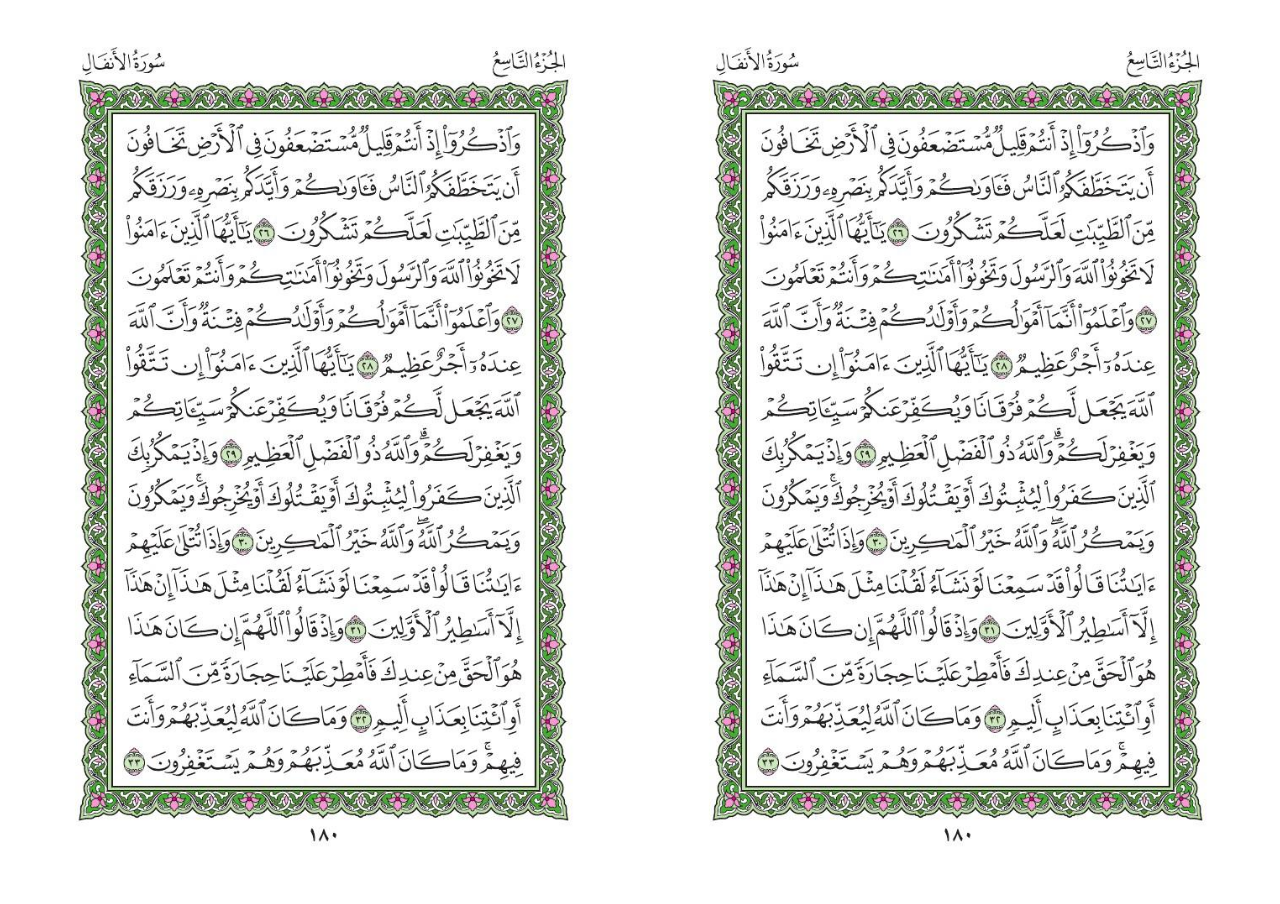
<file: index.html>
<!DOCTYPE HTML>
<html>
  <head>
    <link href="site.css" rel="stylesheet" type="text/css">
  </head>
  <body>
    <div id="images">
      <div>
        <img src="img/page.jpg">
      </div>
      <div>
        <img src="img/page.jpg">
      </div>
    </div>
    <script src="script.js"></script>
  </body>
</html>
</file>
<file: site.css>
html, body {
  box-sizing: border-box;
  height: 100%;
  overflow: hidden;
  margin: 0;
}

* {
  box-sizing: inherit;
  /* border: 1px black solid; */
}

#images {
  text-align: center;
}

.horizontal {
  height: 100%;
  width: auto;
}

.horizontal > div {
  display: inline-block;
  height: 100%;
  width: auto;
}

.horizontal > div > img {
  height: 100%;
  width: auto;
}

.vertical {
  width: 100%;
  height: auto;
}

.vertical > div {
  display: inline-block;
  width: 49.5%;
  height: auto;
}

.vertical > div > img {
  width: 100%;
  height: auto;
}
</file>
